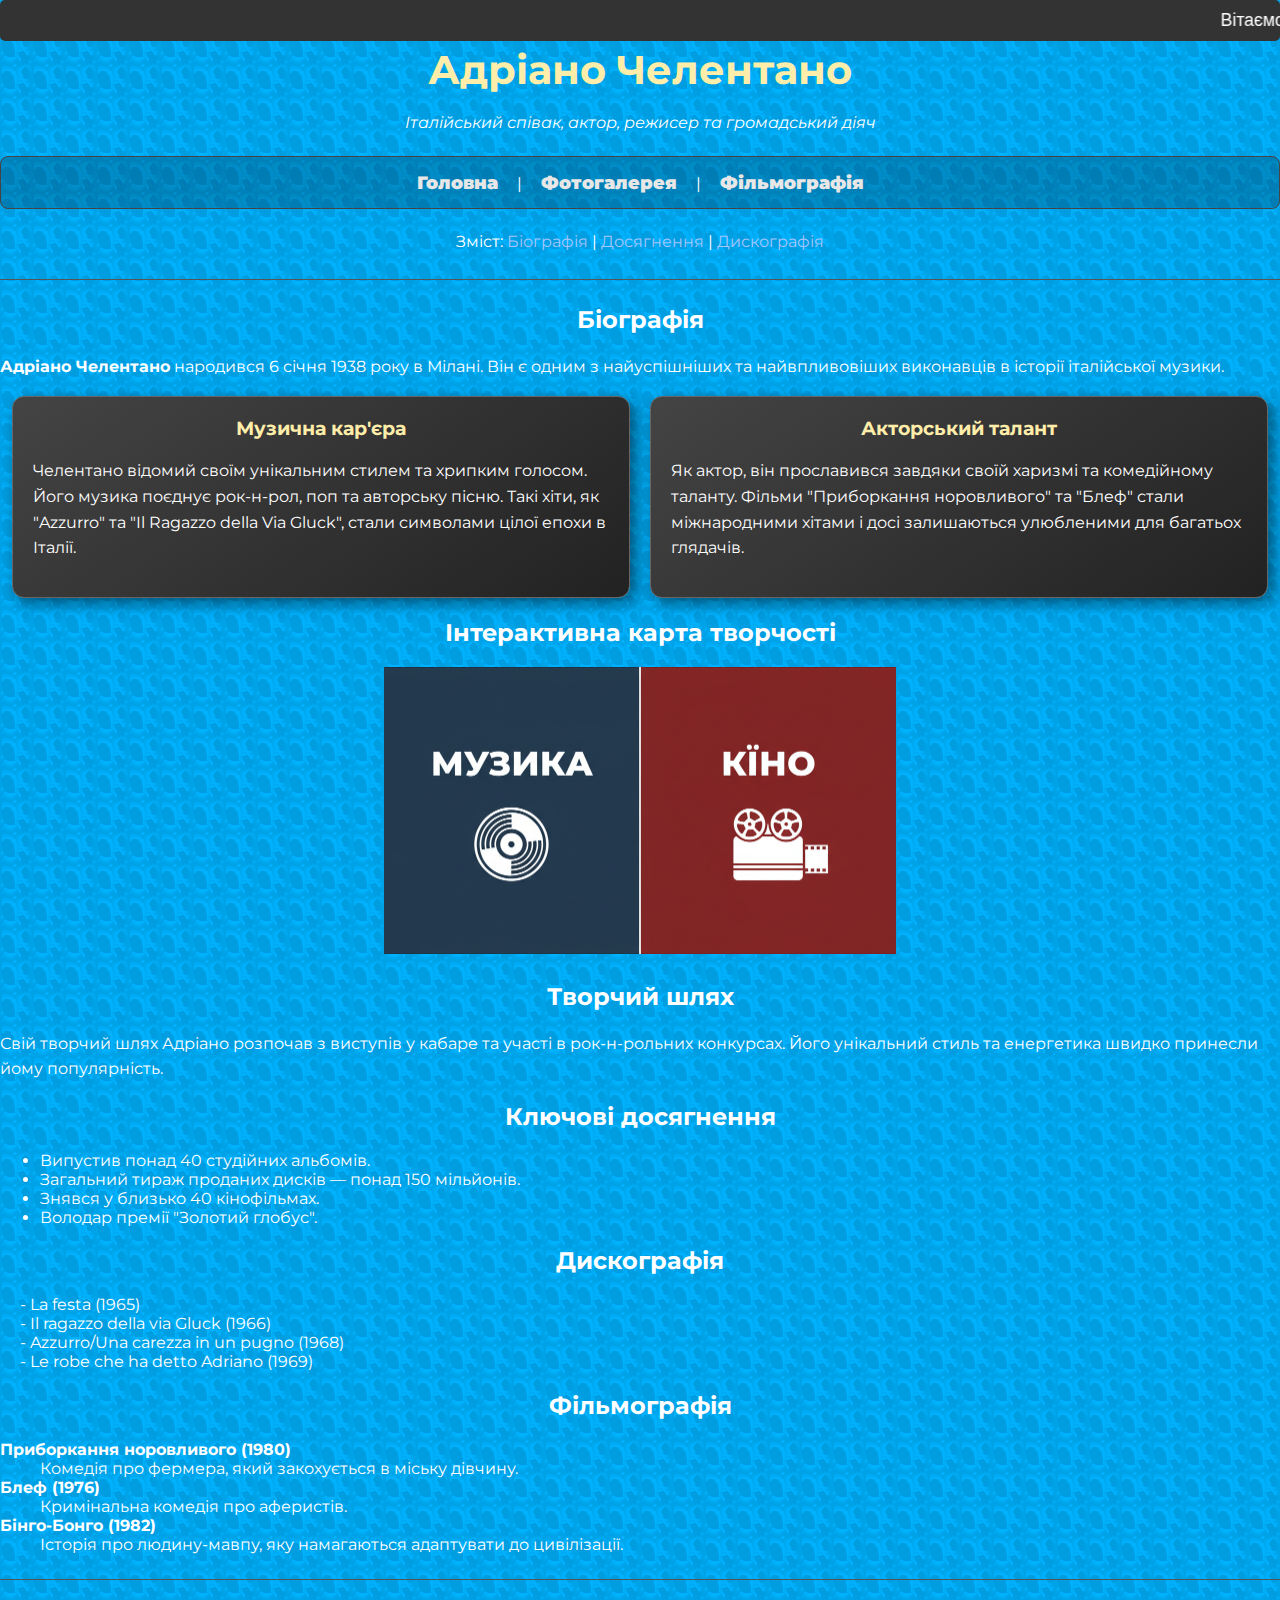
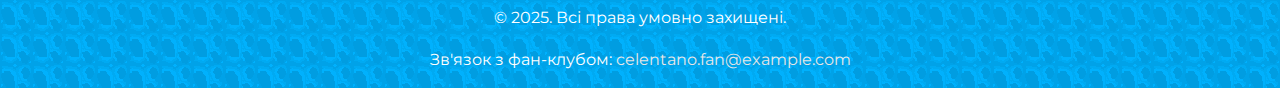
<file: index.html>
<!DOCTYPE html>
<html lang="uk">
<head>
    <meta charset="UTF-8">
    <title>Адріано Челентано</title>
    <link rel="stylesheet" href="css/main.css">
</head>
<body>
    <div class="main-content">

        <marquee behavior="scroll" direction="left" style="background-color: #333; padding: 10px; border-radius: 5px; font-family: Arial, sans-serif; font-size: 1.1em;">
            Вітаємо на сайті, присвяченому творчості Адріано Челентано!
        </marquee>

        <h1 id="main-title">Адріано Челентано</h1>
        <p style="text-align: center;"><i>Італійський співак, актор, режисер та громадський діяч</i></p>
        
        <nav class="navigation">
            <a href="index.html"><b>Головна</b></a> | 
            <a href="gallery.html"><b>Фотогалерея</b></a> | 
            <a href="filmography.html"><b>Фільмографія</b></a>
        </nav>

        <p class="quick-links">
            Зміст: 
            <a href="#bio">Біографія</a> | 
            <a href="#achievements">Досягнення</a> |
            <a href="#discography">Дискографія</a>
        </p>

        <hr>

        <h2 id="bio">Біографія</h2>
        <p>
            <b>Адріано Челентано</b> народився 6 січня 1938 року в Мілані. Він є одним з найуспішніших та найвпливовіших виконавців в історії італійської музики.
        </p>
        
        <div class="cards-container">
            <div class="info-card">
                <h3>Музична кар'єра</h3>
                <p>Челентано відомий своїм унікальним стилем та хрипким голосом. Його музика поєднує рок-н-рол, поп та авторську пісню. Такі хіти, як "Azzurro" та "Il Ragazzo della Via Gluck", стали символами цілої епохи в Італії.</p>
            </div>
            <div class="info-card">
                <h3>Акторський талант</h3>
                <p>Як актор, він прославився завдяки своїй харизмі та комедійному таланту. Фільми "Приборкання норовливого" та "Блеф" стали міжнародними хітами і досі залишаються улюбленими для багатьох глядачів.</p>
            </div>
        </div>

        <h2 style="text-align: center;">Інтерактивна карта творчості</h2>
        <p style="text-align: center;">
            <img src="img/map.png" alt="Карта творчості" usemap="#creativityMap" style="border:0;" width="512">
        </p>

        <map name="creativityMap">
            <!--512*287-->
            <area shape="rect" coords="0,0,256,287" href="#achievements" alt="Музика">
            <area shape="rect" coords="257,0,512,287" href="filmography.html" alt="Кіно">
        </map>

        <h2>Творчий шлях</h2>
        <p>
            Свій творчий шлях Адріано розпочав з виступів у кабаре та участі в рок-н-рольних конкурсах. Його унікальний стиль та енергетика швидко принесли йому популярність.
        </p>

        <h2 id="achievements">Ключові досягнення</h2>
        <ul>
            <li>Випустив понад 40 студійних альбомів.</li>
            <li>Загальний тираж проданих дисків — понад 150 мільйонів.</li>
            <li>Знявся у близько 40 кінофільмах.</li>
            <li>Володар премії "Золотий глобус".</li>
        </ul>

        <h2 id="discography">Дискографія</h2>
        <ul style="list-style-type: none; padding-left: 20px; text-align: left;">
            <li>- La festa (1965)</li>
            <li>- Il ragazzo della via Gluck (1966)</li>
            <li>- Azzurro/Una carezza in un pugno (1968)</li>
            <li>- Le robe che ha detto Adriano (1969)</li>
        </ul>

        <h2 id="filmography">Фільмографія</h2>
        <dl>
            <dt><b>Приборкання норовливого (1980)</b></dt>
            <dd>Комедія про фермера, який закохується в міську дівчину.</dd>
            <dt><b>Блеф (1976)</b></dt>
            <dd>Кримінальна комедія про аферистів.</dd>
            <dt><b>Бінго-Бонго (1982)</b></dt>
            <dd>Історія про людину-мавпу, яку намагаються адаптувати до цивілізації.</dd>
        </dl>

        <hr>

        <p style="text-align: center;">
            &copy; 2025. Всі права умовно захищені.
        </p>
        <p style="text-align: center;">
            Зв'язок з фан-клубом: <a href="mailto:celentano.fan@example.com">celentano.fan@example.com</a>
        </p>
    </div>
</body>
</html>
</file>
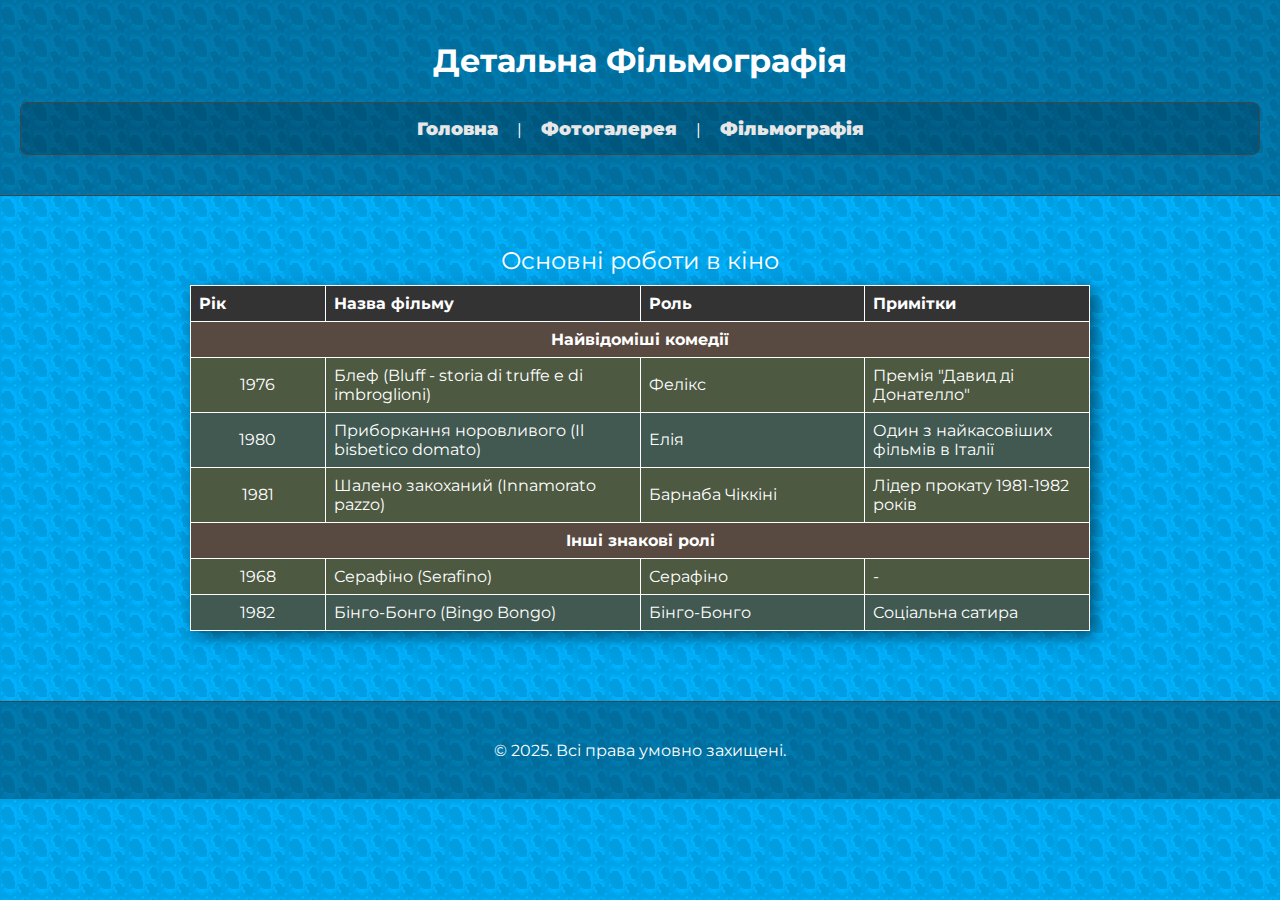
<file: filmography.html>
<!DOCTYPE html>
<html lang="uk">
<head>
    <meta charset="UTF-8">
    <title>Фільмографія - Адріано Челентано</title>
    <link rel="stylesheet" href="css/main.css">
    <style>
        .film-table {
            border-collapse: collapse;
            width: 100%;
            margin: 20px auto;
            box-shadow: 5px 5px 15px rgba(0, 0, 0, 0.5);
        }
        .film-table caption {
            font-size: 1.5em;
            margin: 10px;
        }
        .film-table th, .film-table td {
            border: 1px solid #ffffff;
            padding: 8px;
            text-align: left;
        }
        .film-table thead tr {
            background-color: #333333;
        }
        .film-table .subheader {
            background-color: #594a41;
            text-align: center;
            font-weight: bold;
        }
        .film-table tbody tr:nth-child(even) { background-color: #4d5941; }
        .film-table tbody tr:nth-child(odd) { background-color: #415950; }
    </style>
</head>
<body>
    <header>
        <h1>Детальна Фільмографія</h1>
        <nav>
            <a href="index.html"><b>Головна</b></a> | 
            <a href="gallery.html"><b>Фотогалерея</b></a> | 
            <a href="filmography.html"><b>Фільмографія</b></a>
        </nav>
    </header>
    
    <main>
        <table class="film-table">
            <caption>Основні роботи в кіно</caption>
            <thead>
                <tr>
                    <th style="width: 15%;">Рік</th>
                    <th>Назва фільму</th>
                    <th style="width: 25%;">Роль</th>
                    <th style="width: 25%;">Примітки</th>
                </tr>
            </thead>
            <tbody>
                <tr><td colspan="4" class="subheader">Найвідоміші комедії</td></tr>
                <tr>
                    <td style="text-align: center;">1976</td>
                    <td>Блеф (Bluff - storia di truffe e di imbroglioni)</td>
                    <td>Фелікс</td>
                    <td>Премія "Давид ді Донателло"</td>
                </tr>
                <tr>
                    <td style="text-align: center;">1980</td>
                    <td>Приборкання норовливого (Il bisbetico domato)</td>
                    <td>Елія</td>
                    <td>Один з найкасовіших фільмів в Італії</td>
                </tr>
                <tr>
                    <td style="text-align: center;">1981</td>
                    <td>Шалено закоханий (Innamorato pazzo)</td>
                    <td>Барнаба Чіккіні</td>
                    <td>Лідер прокату 1981-1982 років</td>
                </tr>
                <tr><td colspan="4" class="subheader">Інші знакові ролі</td></tr>
                <tr>
                    <td style="text-align: center;">1968</td>
                    <td>Серафіно (Serafino)</td>
                    <td>Серафіно</td>
                    <td>-</td>
                </tr>
                <tr>
                    <td style="text-align: center;">1982</td>
                    <td>Бінго-Бонго (Bingo Bongo)</td>
                    <td>Бінго-Бонго</td>
                    <td>Соціальна сатира</td>
                </tr>
            </tbody>
        </table>
    </main>

    <footer>
        <p>&copy; 2025. Всі права умовно захищені.</p>
    </footer>
</body>
</html>
</file>
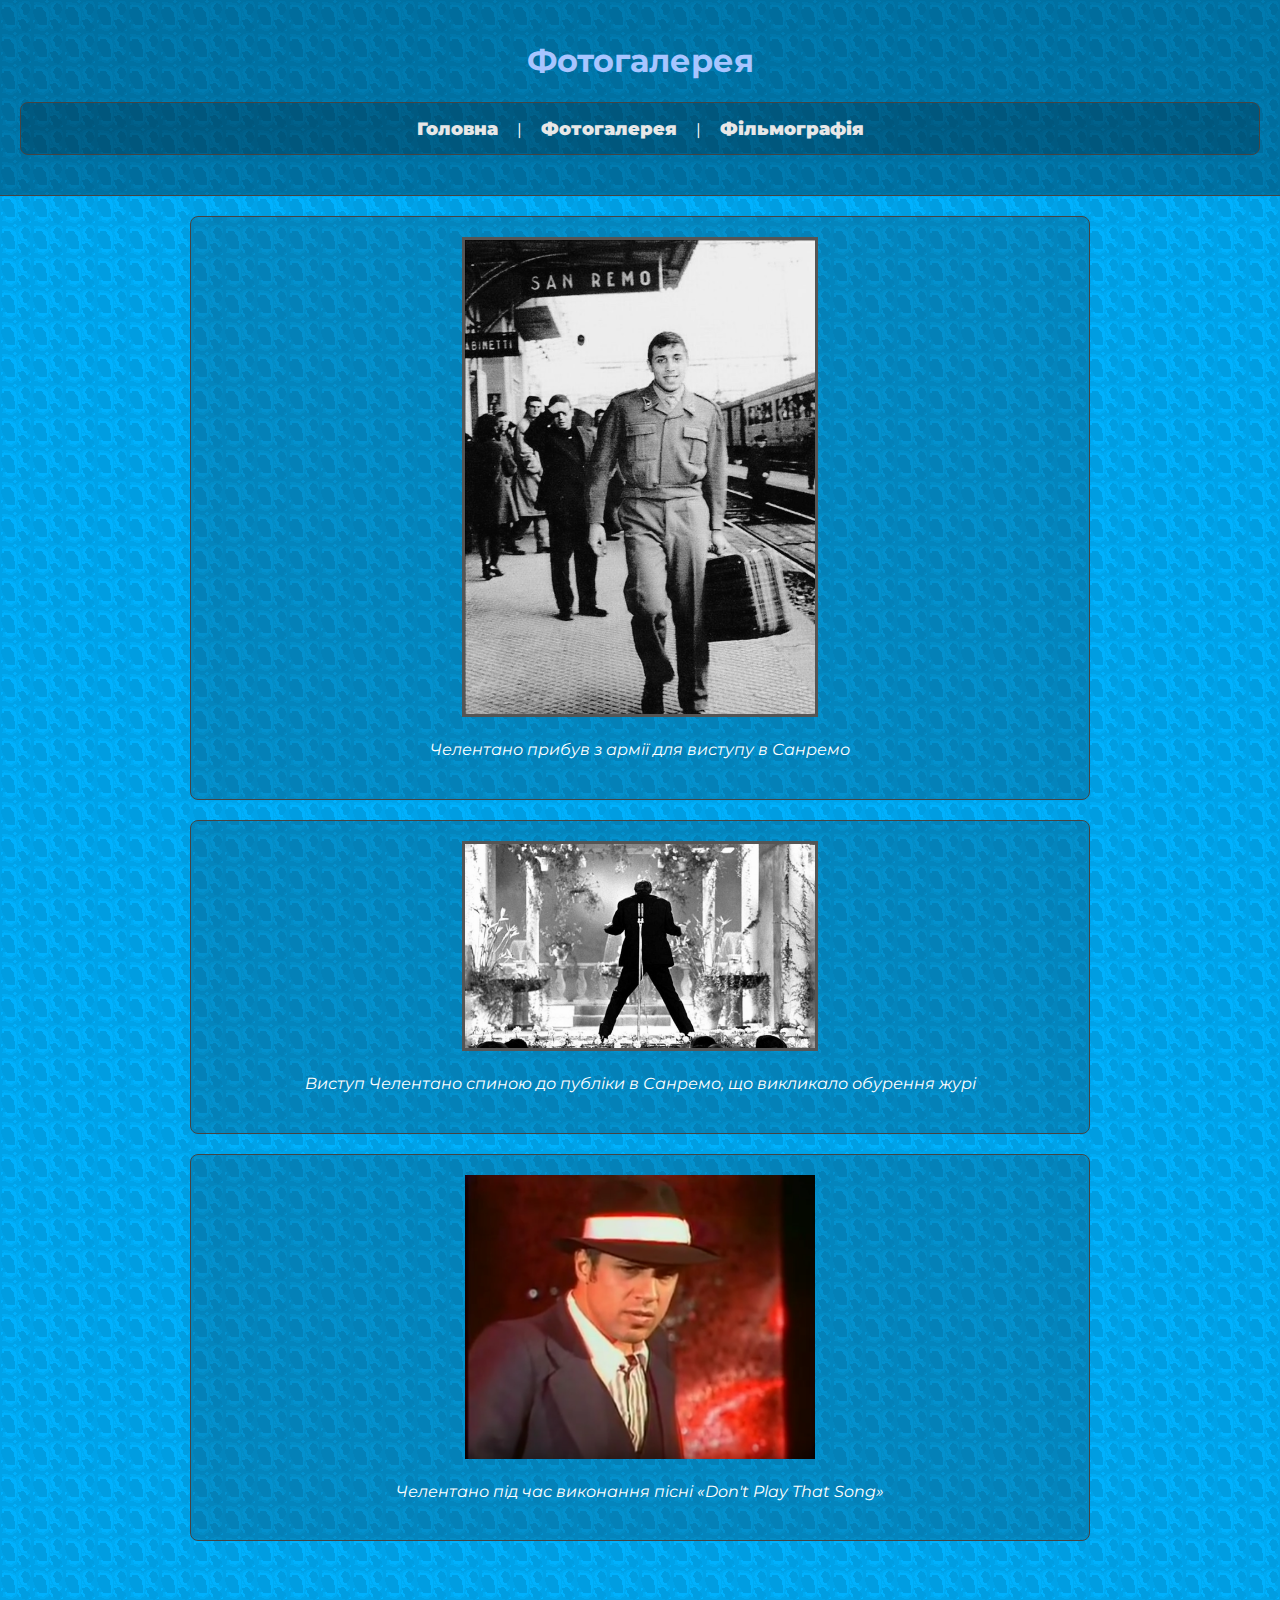
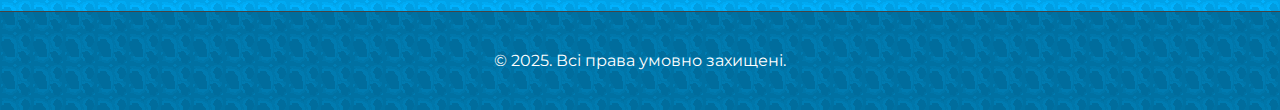
<file: gallery.html>
<!DOCTYPE html>
<html lang="uk">
<head>
    <meta charset="UTF-8">
    <title>Фотогалерея - Адріано Челентано</title>
    <link rel="stylesheet" href="css/main.css">
    <style>
        h1 { color: #a7c5ff; }
    </style>
</head>
<body>
    <header>
        <h1>Фотогалерея</h1>
        <nav>
            <a href="index.html"><b>Головна</b></a> | 
            <a href="gallery.html"><b>Фотогалерея</b></a> | 
            <a href="filmography.html"><b>Фільмографія</b></a>
        </nav>
    </header>
    
    <main>
        <section class="gallery-item">
            <!-- <hr class="hr-yellow"> -->
            <img src="img/chelentano1.jpg" alt="Фотографія Челентано">
            <p><i>Челентано прибув з армії для виступу в Санремо</i></p>
        </section>

        <section class="gallery-item">
            <!-- <hr class="hr-green"> -->
            <img src="img/chelentano2.jpg" alt="Фотографія Челентано">
            <p><i>Виступ Челентано спиною до публіки в Санремо, що викликало обурення журі</i></p>
        </section>

        <section class="gallery-item">
            <!-- <hr class="hr-blue"> -->
            <a href="index.html">
                <img src="img/chelentano3.png" alt="Фотографія Челентано" style="border:0;">
            </a>
            <p><i>Челентано під час виконання пісні «Don't Play That Song»</i></p>
            <!-- <hr class="hr-red"> -->
        </section>
    </main>

    <footer>
        <p>&copy; 2025. Всі права умовно захищені.</p>
    </footer>
</body>
</html>
</file>
<file: css/main.css>
@import url('https://fonts.googleapis.com/css2?family=Montserrat:wght@400;700&display=swap');

body {
    background-image: url('../img/background.png');
    color: #ffffff;
    font-family: 'Montserrat', sans-serif;
    margin: 0;
    padding: 0;
}

h1, h2, h3 {
    text-align: center;
}

p {
    line-height: 1.6;
}

a {
    color: #e7e7e7;
    text-decoration: none;
    transition: color 0.3s;
}

a:hover {
    text-decoration: underline;
}

hr {
    border: none; /* Прибираємо контур стандартної лінії для кращого вигляду*/
    background-color: #555; /*базовий колір який буде перезаписаний для спеціалізованих ліній*/
    height: 1px;
    margin: 25px 0;
}

header, footer {
    background-color: rgba(0, 0, 0, 0.3);
    padding: 20px;
    border-bottom: 1px solid #444;
}

footer {
    border-top: 1px solid #444;
    border-bottom: none;
    margin-top: 30px;
    text-align: center;
}

main {
    max-width: 900px;
    margin: 0 auto; /* центрування основного контенту */
    padding: 20px;
}

nav {
    text-align: center;
    background-color: rgba(0, 0, 0, 0.2);
    padding: 15px;
    border-radius: 8px; /* Заокруглені кути */
    margin: 20px 0;
    border: 1px solid #444;
}

section, article {
    margin-bottom: 30px;
    padding: 20px;
    border: 1px solid #444;
    background-color: rgba(20, 20, 20, 0.2);
    border-radius: 8px;
}

nav a {
    font-weight: bold;
    margin: 0 15px;
    font-size: 1.1em;
}

.quick-links {
    text-align: center;
}

.quick-links a {
    color: #a7c5ff;
}

.gallery-item {
    text-align: center;
    margin-bottom: 20px;
}

.gallery-item img {
    max-width: 350px;
    border: 3px solid #555;
}

/* Наразі не використовується */
/* .hr-yellow { background-color: yellow; width: 50%; height: 4px; }
.hr-green { background-color: green; width: 60%; height: 5px; }
.hr-blue { background-color: blue; width: 50%; height: 4px; }
.hr-red { background-color: red; width: 60%; height: 5px; } */

#main-title {
    font-size: 2.5em;
    margin: 0;
    color: #ffeeaa; /* унікальний колір для головного заголовка */
}

nav a:hover {
    color: #ffeeaa;
    text-decoration: none;
}

/* інфо-картки */
.cards-container {
    display: flex;
    justify-content: center;
    gap: 20px;
    /* margin-top: 30px; */
    background-color: #00000000;
    border: 0px;
}

.info-card {
    background: linear-gradient(145deg, #444, #222); /* Градієнт */
    border: 1px solid #666; /* Рамка */
    border-radius: 12px; /* Заокруглені кути */
    padding: 20px;
    width: 45%;
    box-shadow: 5px 5px 15px rgba(0, 0, 0, 0.5); /* Тінь */
}

.info-card h3 {
    margin-top: 0;
    color: #ffeeaa;
}
</file>
